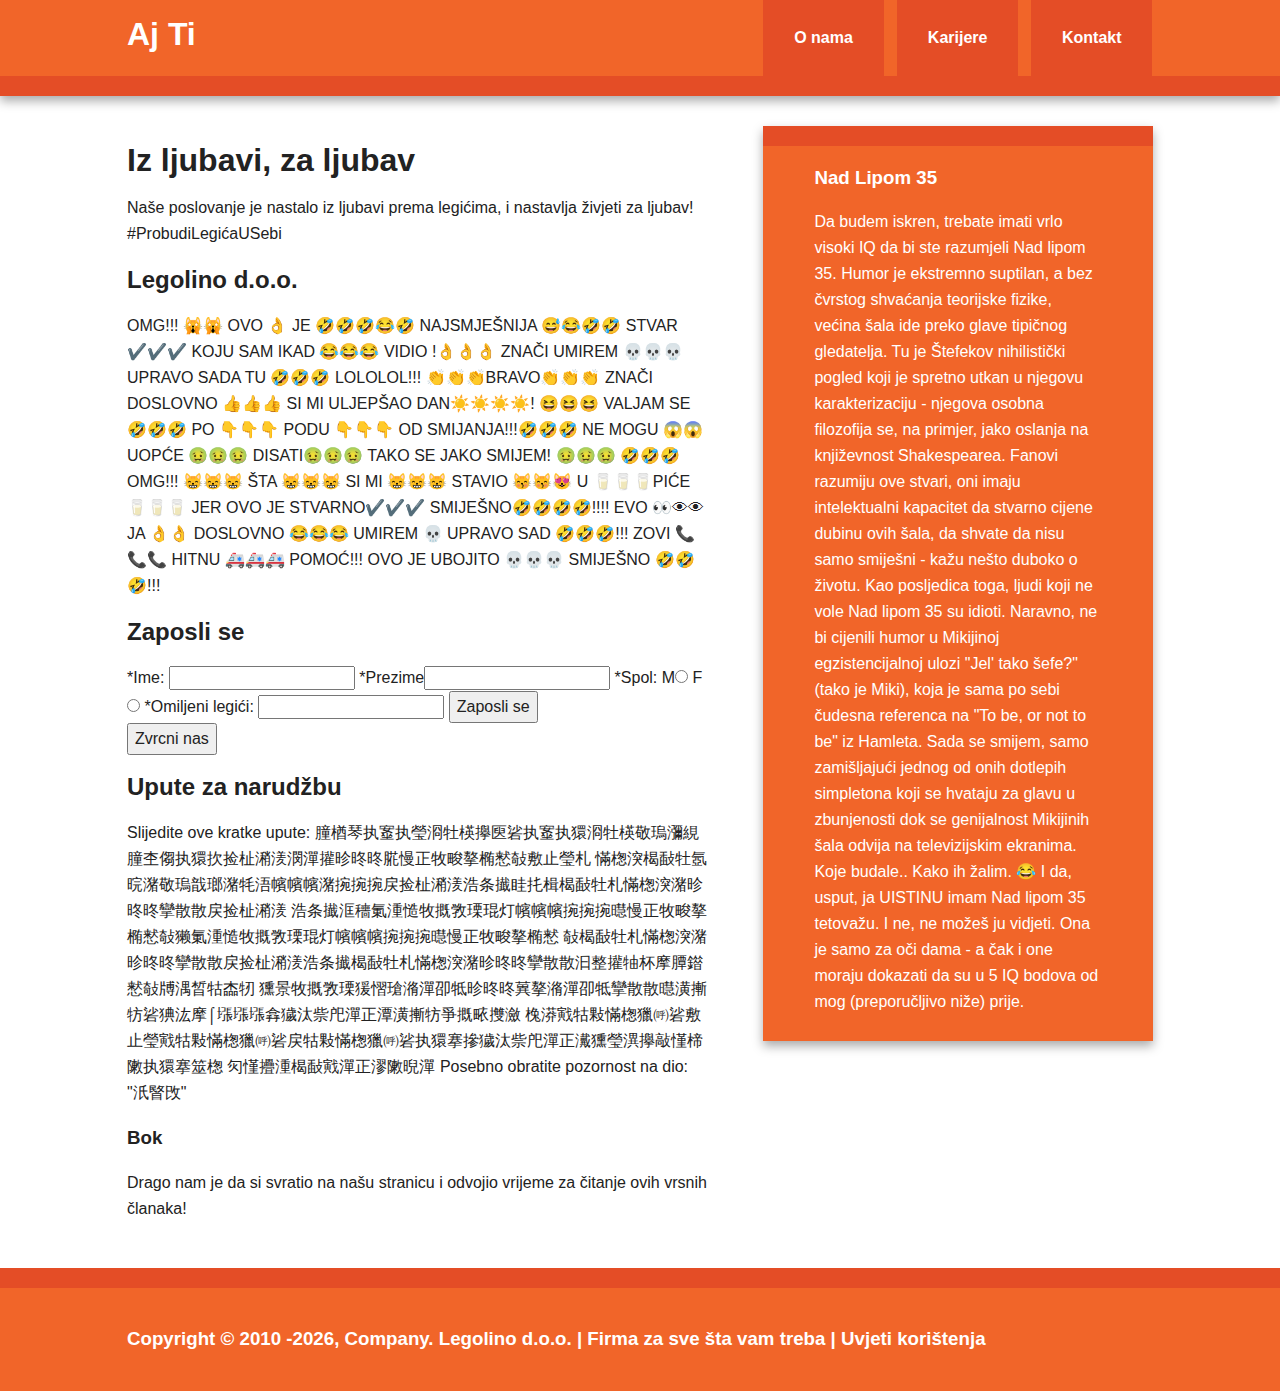
<file: Seminar/index.html>
<!doctype html>
<html class="no-js" lang="">

<head>
    <meta charset="utf-8">
    <meta http-equiv="X-UA-Compatible" content="IE=edge,chrome=1">
    <title></title>
    <meta name="description" content="">
    <meta name="viewport" content="width=device-width, initial-scale=1">
    <link rel="apple-touch-icon" href="apple-touch-icon.png">

    <link rel="stylesheet" href="css/normalize.min.css">
    <link rel="stylesheet" href="css/main.css">

    <script src="js/vendor/modernizr-2.8.3-respond-1.4.2.min.js"></script>
</head>

<body>

    <div class="header-container">
        <header class="wrapper clearfix">
            <h1 class="title">Aj Ti</h1>
            <nav>
                <ul>
                    <li><a href="#onama">O nama</a></li>
                    <li><a href="#karijere">Karijere</a></li>
                    <li><a href="#kontakt">Kontakt</a></li>
                </ul>
            </nav>
        </header>
    </div>

    <div class="main-container">
        <div class="main wrapper clearfix">

            <article>
                <header>
                    <h1>Iz ljubavi, za ljubav</h1>
                    <p>Naše poslovanje je nastalo iz ljubavi prema legićima, i nastavlja živjeti za ljubav!
                        #ProbudiLegićaUSebi</p>
                </header>
                <section id="onama">
                    <h2>Legolino d.o.o.</h2>
                    <p>OMG!!! 🙀🙀 OVO 👌 JE 🤣🤣🤣😂🤣 NAJSMJEŠNIJA 😅😂🤣🤣 STVAR ✔️✔️✔️ KOJU SAM IKAD 😂😂😂 VIDIO
                        !👌👌👌 ZNAČI UMIREM 💀💀💀 UPRAVO SADA TU 🤣🤣🤣 LOLOLOL!!! 👏👏👏BRAVO👏👏👏 ZNAČI DOSLOVNO
                        👍👍👍 SI MI ULJEPŠAO DAN☀️☀️☀️☀️! 😆😆😆 VALJAM SE 🤣🤣🤣 PO 👇👇👇 PODU 👇👇👇 OD
                        SMIJANJA!!!🤣🤣🤣 NE MOGU 😱😱 UOPĆE 🤢🤢🤢 DISATI🤢🤢🤢 TAKO SE JAKO SMIJEM! 🤢🤢🤢 🤣🤣🤣
                        OMG!!! 😸😸😸 ŠTA 😸😸😸 SI MI 😸😸😸 STAVIO 😽😽😻 U 🥛🥛🥛PIĆE 🥛🥛🥛 JER OVO JE STVARNO✔️✔️✔️
                        SMIJEŠNO🤣🤣🤣🤣!!!! EVO 👀👁👁 JA 👌👌 DOSLOVNO 😂😂😂 UMIREM 💀 UPRAVO SAD 🤣🤣🤣!!! ZOVI
                        📞📞📞 HITNU 🚑🚑🚑 POMOĆ!!! OVO JE UBOJITO 💀💀💀 SMIJEŠNO 🤣🤣🤣!!!</p>
                </section>
                <section id="karijere">
                    <h2>Zaposli se</h2>
                    <form action="" id="hire__form">
                        <label for="ime">*Ime: <input type="text" name="ime" class="form__input"></label>
                        <label for="prezime">*Prezime<input type="text" name="ime" class="form__input"></label>
                        <label for="spol">*Spol:
                            <label>M<input type="radio" name="spol" class="form__radio" value='M'></label>
                            <label>F<input type="radio" name="spol" class="form__radio" value='F'></label>
                        </label>
                        <!--combobox i još neke stvari u formu ubaciti-->
                        <label for="legici">*Omiljeni legići: <input type="combobox" name="legici" class="form__combobox"></label>
                        <button type="submit">Zaposli se</button>
                    </form>
                </section>
                <section id="kontakt">
                    <button>Zvrcni nas</button>
                </section>
                <section>
                    <h2>Upute za narudžbu</h2>
                    <p>Slijedite ove kratke upute:
                        朣楢琴执㝧执瑩浻牡楧㩮㔱硰执㝧执獧浻牡楧敬瑦瀰絸朣杢㑳执獧扻捡杫潲湵潣潬㩲昣昸昸㬸慢正牧畯摮椭慭敧敷止瑩札
                        慲楤湥楬敮牡氬晥潴敬瑦戠瑯潴牦浯㡦㡦㡦潴捥捥捥戻捡杫潲湵浩条㩥眭扥楫楬敮牡札慲楤湥潴昣昸昸攣散散戻捡杫潲湵
                        浩条㩥洭穯氭湩慥牧摡敩瑮琨灯㡦㡦㡦捥捥捥㬩慢正牧畯摮椭慭敧獭氭湩慥牧摡敩瑮琨灯㡦㡦㡦捥捥捥㬩慢正牧畯摮椭慭
                        敧楬敮牡札慲楤湥潴昣昸昸攣散散戻捡杫潲湵浩条㩥楬敮牡札慲楤湥潴昣昸昸攣散散汩整㩲牰杯摩䐺䥘慭敧牔湡晳牯楍牣
                        獯景牧摡敩瑮猨慴瑲潃潬卲牴昣昸昸䔬摮潃潬卲牴攣散散㬩潢摲牥硰猠汯摩⌠㙣㙣㙣搻獩汰祡戺潬正潭潢摲牥爭摡畩㩳瀲
                        㭸漭戭牯敤慲楤獵㈺硰敷止瑩戭牯敤慲楤獵㈺硰戻牯敤慲楤獵㈺硰执獧搴摻獩汰祡戺潬正瀻獯瑩潩㩮敲慬楴敶执獧搴筮楤
                        灳慬㩹湩楬敮戭潬正漻敶晲潬
                        Posebno obratite pozornost na dio: "汦睯攺"
                    </p>
                </section>
                <footer>
                    <h3>Bok</h3>
                    <p>Drago nam je da si svratio na našu stranicu i odvojio vrijeme za čitanje ovih vrsnih članaka!</p>
                </footer>
            </article>

            <aside>
                <h3>Nad Lipom 35</h3>
                <p>Da budem iskren, trebate imati vrlo visoki IQ da bi ste razumjeli Nad lipom 35. Humor je ekstremno
                    suptilan, a bez čvrstog shvaćanja teorijske fizike, većina šala ide preko glave tipičnog gledatelja.
                    Tu je Štefekov nihilistički pogled koji je spretno utkan u njegovu karakterizaciju - njegova osobna
                    filozofija se, na primjer, jako oslanja na književnost Shakespearea. Fanovi razumiju ove stvari, oni
                    imaju intelektualni kapacitet da stvarno cijene dubinu ovih šala, da shvate da nisu samo smiješni -
                    kažu nešto duboko o životu. Kao posljedica toga, ljudi koji ne vole Nad lipom 35 su idioti. Naravno,
                    ne bi cijenili humor u Mikijinoj egzistencijalnoj ulozi "Jel' tako šefe?" (tako je Miki), koja je
                    sama po sebi čudesna referenca na "To be, or not to be" iz Hamleta. Sada se smijem, samo
                    zamišljajući jednog od onih dotlepih simpletona koji se hvataju za glavu u zbunjenosti dok se
                    genijalnost Mikijinih šala odvija na televizijskim ekranima. Koje budale.. Kako ih žalim. 😂
                    I da, usput, ja UISTINU imam Nad lipom 35 tetovažu. I ne, ne možeš ju vidjeti. Ona je samo za oči
                    dama - a čak i one moraju dokazati da su u 5 IQ bodova od mog (preporučljivo niže) prije.</p>
            </aside>

        </div>
    </div>

    <div class="footer-container">
        <footer class="wrapper">
            <h3>Copyright &copy; 2010
                <script>new Date().getFullYear() > 2010 && document.write("-" + new Date().getFullYear());</script>,
                Company. Legolino
                d.o.o. | Firma za sve šta vam treba | Uvjeti korištenja</h3>
        </footer>
    </div>
    <script src="js/main.js"></script>
</body>

</html>
</file>
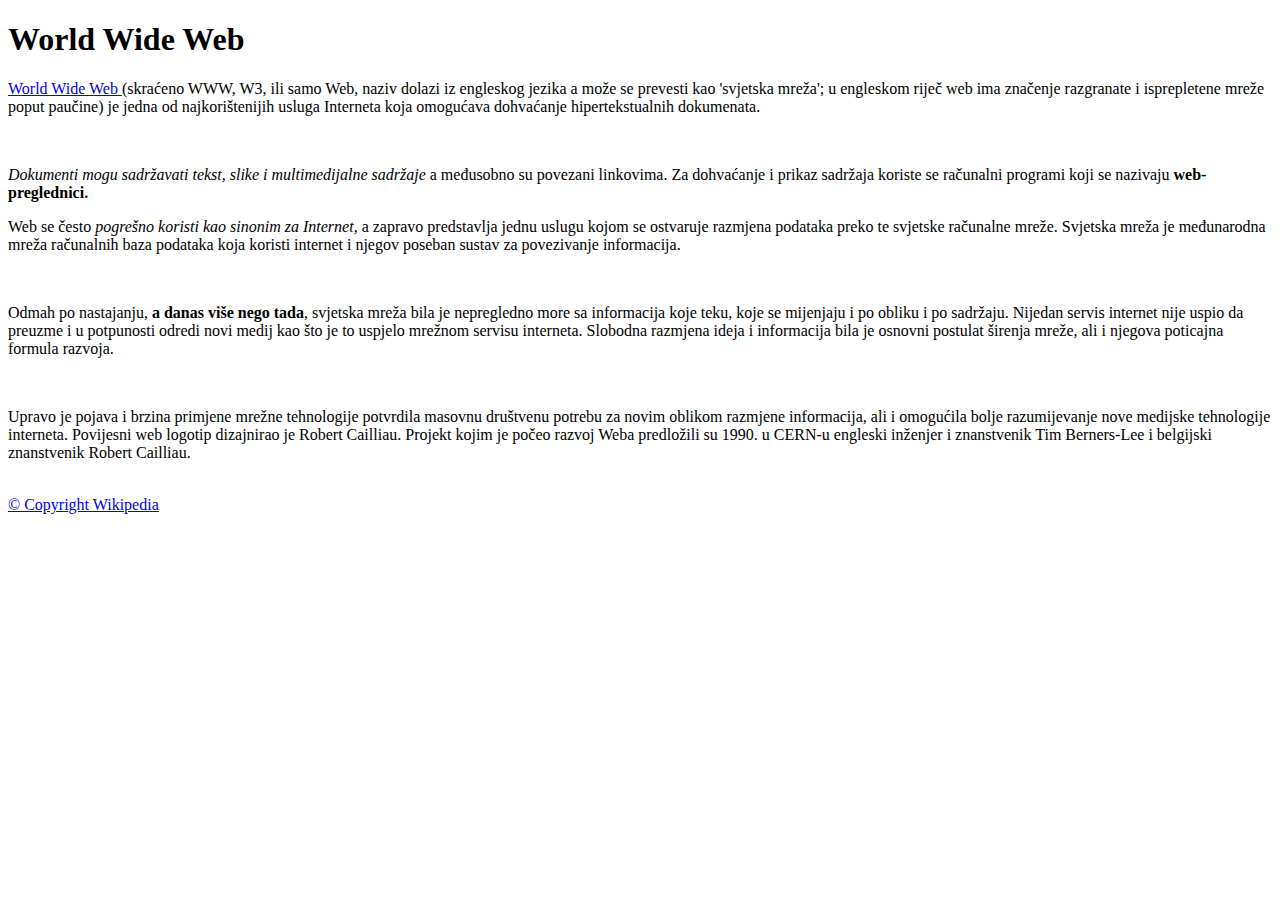
<file: Task1/VolarevicJosip_lab1.html>
<!DOCTYPE html>
<html>
<head>
	<meta charset="UTF-8">
	<meta name="description" content="World Wide Web Web mjesto">
	<meta name="keywords" content="World, Wide, Web">
	<meta name="author" content="Josip Volarević">
	<meta http-equiv="refresh" content="60">
	<title>World Wide Web</title>

</head>

<body>

<h1 id="Title">World Wide Web</h1>

<p><a href ="#Title">World Wide Web </a>(skraćeno WWW, W3, ili samo Web, naziv dolazi iz engleskog jezika a može se prevesti kao 'svjetska mreža'; u engleskom riječ web ima značenje  razgranate i isprepletene mreže poput paučine) je jedna od najkorištenijih usluga Interneta koja omogućava dohvaćanje hipertekstualnih dokumenata. </p>
</br>

<p><em>Dokumenti mogu sadržavati tekst, slike i multimedijalne sadržaje</em> a međusobno su povezani linkovima. Za dohvaćanje i prikaz sadržaja koriste se računalni programi koji se nazivaju <b>web-preglednici.</b></br>

<p>Web se često <i>pogrešno koristi kao sinonim za Internet</i>, a zapravo predstavlja jednu uslugu kojom se ostvaruje razmjena podataka preko te svjetske računalne mreže. Svjetska mreža je međunarodna mreža računalnih baza podataka koja koristi internet i njegov poseban sustav za povezivanje informacija.</p></br>

<p>Odmah po nastajanju, <strong>a danas više nego tada</strong>, svjetska mreža bila je nepregledno more sa informacija koje teku, koje se mijenjaju i po obliku i po sadržaju. Nijedan servis internet nije uspio da preuzme i u potpunosti odredi novi medij kao što je to uspjelo mrežnom servisu interneta. Slobodna razmjena ideja i informacija bila je osnovni postulat širenja mreže, ali i njegova poticajna formula razvoja.</p></br>

<p>Upravo je pojava i brzina primjene mrežne tehnologije potvrdila masovnu društvenu potrebu za novim oblikom razmjene informacija, ali i omogućila bolje razumijevanje nove medijske tehnologije interneta. Povijesni web logotip dizajnirao je Robert Cailliau. Projekt kojim je počeo razvoj Weba predložili su 1990. u CERN-u engleski inženjer i znanstvenik Tim Berners-Lee i belgijski znanstvenik Robert Cailliau.</p></br>

<a href ="https://en.wikipedia.org/wiki/Wikipedia:Copyrights">&copy; Copyright Wikipedia</a>
</body>

</html>
</file>
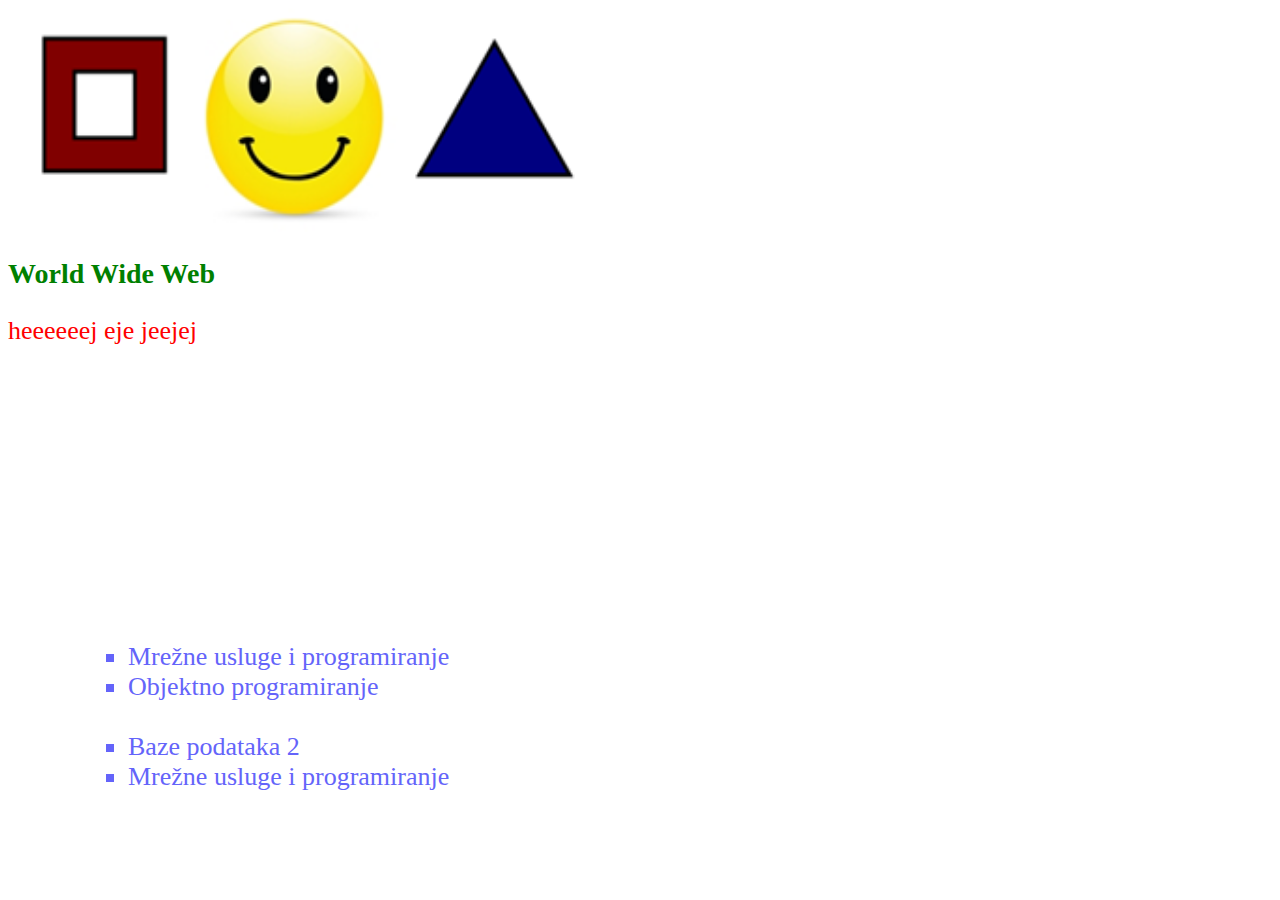
<file: Task2/VolarevicJosip_lab2.html>
<!DOCTYPE html>
<html>
<head>
	<meta charset="UTF-8">
	<meta name="description" content="World Wide Web Web mjesto">
	<meta name="keywords" content="World, Wide, Web">
	<meta name="author" content="Josip Volarević">
	<meta http-equiv="refresh" content="60">
	<title>World Wide Web</title>
	<link rel="stylesheet" type="text/css" href="styles.css">

</head>

<body>

<img src="download.png" style="width:600px; height:224px"
title="Svo troje" usemap="#sustaviMap">
<map name="sustaviMap">
<area shape="rect" coords="1,29,181,210" title="Kvadrat"
href="https://www.microsoft.com/hr-hr/windows/">
<area shape="poly"
coords="217,204,383,204,362,93,308,3,245,103,217,204" title="Smajlićićić"
href="https://www.linux.com/">
<area shape="circle" coords="500,100,100" title="Trokutićić"
href="https://www.apple.com/hr/mac/">
</map>

<h1 id="Title">World Wide Web</h1>

<p>heeeeeej eje jeejej</p>

<ul>
	<li>Zimski semestar
		<ul>
			<li>Primijenjena i numerička matematika</li>
			<li>Baze podataka</li>
			<li>Informacijski sustavi</li>
			<li>Strukture podataka i algoritmi</li>		
			<li>Računalne mreže</li>
		</ul>
	</li>

	<li>Ljetni semestar
		<ul>
			<li>Diskretna matematika</li>
			<li>Programiranje
				<ul class="smjer">
					<li>Mrežne usluge i programiranje</li>
					<li>Objektno programiranje</li>
				</ul>
			</li>
			<li>Baze podataka
				<ul class="smjer">
					<li>Baze podataka 2</li>
					<li>Mrežne usluge i programiranje</li>
				</ul>
			</li>
		</ul>
	</li>
</ul>

</body>

</html>
</file>
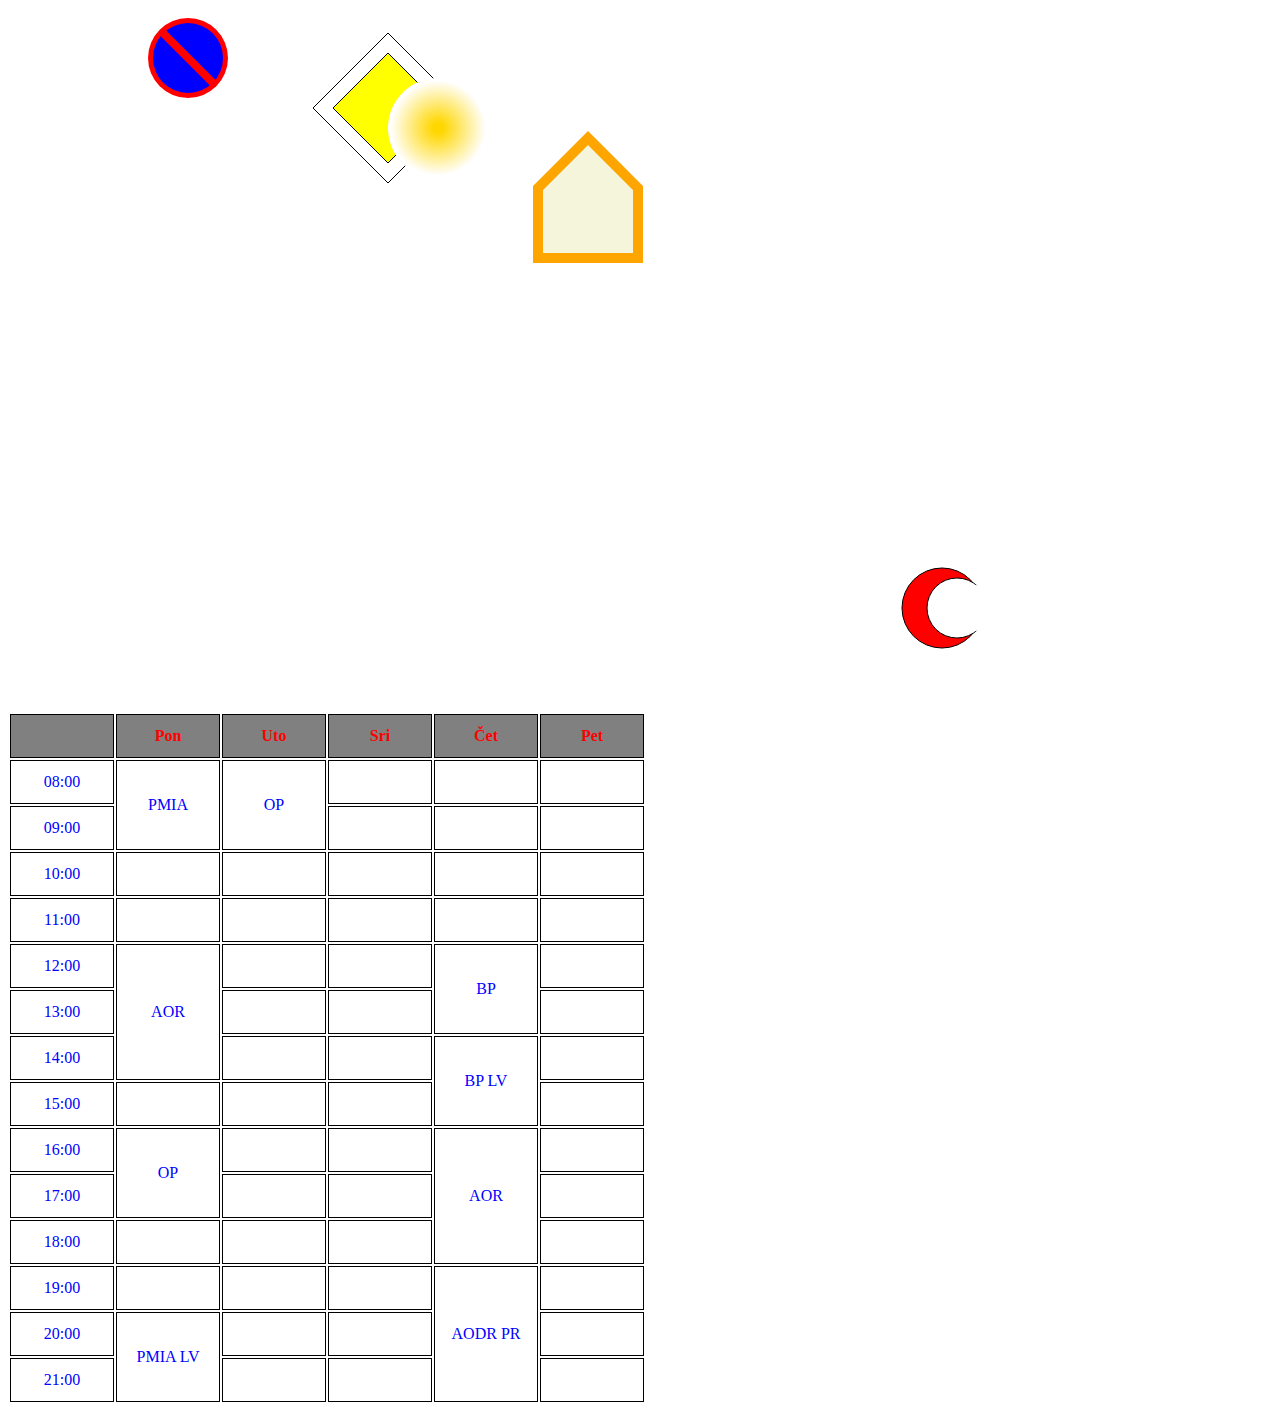
<file: Task3/VolarevicJosip_lab3.html>
<!DOCTYPE html>
<html>
<head>
	<meta charset="UTF-8">
	<meta name="description" content="World Wide Web Web mjesto">
	<meta name="keywords" content="World, Wide, Web">
	<meta name="author" content="Josip Volarević">
	<meta http-equiv="refresh" content="60">
	<title>World Wide Web</title>
	<link rel="stylesheet" type="text/css" href="styles.css">

</head>

<body>

<svg width="700" height="700">
	<circle id="obrub" cx="50" cy="50" r="40" fill="red"/>
	<circle id="krug" cx="50" cy="50" r="35" fill="blue"/>
	<line x1="25" x2="75" y2="75" stroke="red" stroke-width="8" y1="25"></line>

	<polygon points="250 25, 325 100, 250 175, 175 100" stroke="black" stroke-width="1" fill="white"/>
	<polygon points="250 45, 305 100, 250 155, 195 100" stroke="black" stroke-width="1" fill="yellow"/>

	<defs>
		<radialGradient id="grad"> 
		<stop offset="10%" stop-color="gold"/> 
		<stop offset="95%" stop-color="white"/> 
		</radialGradient>
	</defs>

	<circle cx="300" cy="120" r="50" fill="url(#grad)" />
	<polygon points="450 130, 500 180, 500 250, 400 250, 400 180" stroke="orange" stroke-width="10" fill="beige"/>
</svg>

<svg>
   <circle cx="100" cy="50" r="40" stroke="black" fill="red" />
   <circle cx="115" cy="50" r="30" stroke="black" fill="white" />
   <circle cx="130" cy="50" r="23" stroke="white" fill="white" />
</svg> 

<table>
  <tr>
    <th></th>
    <th>Pon</th>
    <th>Uto</th>
    <th>Sri</th>
    <th>Čet</th>
    <th>Pet</th>
  </tr>
  <tr>
    <td>08:00</td>
    <td rowspan="2">PMIA</td>    
	<td rowspan="2">OP</td>
	<td></td>
	<td></td>
	<td></td>

  </tr>
  <tr>
    <td>09:00</td>
	<td></td>
	<td></td>
	<td></td>
  </tr>
  <tr>
    <td>10:00</td>
	<td></td>
	<td></td>
	<td></td>
	<td></td>
	<td></td>
  </tr>
  <tr>
    <td>11:00</td>
	<td></td>
	<td></td>
	<td></td>
	<td></td>
	<td></td>
  </tr>
  <tr>
    <td>12:00</td>
	<td rowspan="3">AOR</td>
	<td></td>
	<td></td>
	<td rowspan="2">BP</td>
	<td></td>
  </tr>
  <tr>
    <td>13:00</td>
	<td></td>
	<td></td>
	<td></td>
  </tr>
  <tr>
    <td>14:00</td>
	<td></td>
	<td></td>
	<td rowspan="2">BP LV</td>
	<td></td>
  </tr>
  <tr>
    <td>15:00</td>
	<td></td>
	<td></td>
	<td></td>
	<td></td>
  </tr>
  <tr>
    <td>16:00</td>
	<td rowspan="2">OP</td>
	<td></td>
	<td></td>
	<td rowspan="3">AOR</td>
	<td></td>
  </tr>
  <tr>
    <td>17:00</td>
	<td></td>
	<td></td>
	<td></td>
  </tr>
  <tr>
    <td>18:00</td>
	<td></td>
	<td></td>
	<td></td>
	<td></td>
  </tr>
  <tr>
    <td>19:00</td>
	<td></td>
	<td></td>
	<td></td>
	<td rowspan="3">AODR PR</td>
	<td></td>
  </tr>
  <tr>
    <td>20:00</td>
	<td rowspan="2">PMIA LV</td>
	<td></td>
	<td></td>
	<td></td>
  </tr>
  <tr>
    <td>21:00</td>
	<td></td>
	<td></td>
	<td></td>
  </tr>

</table>

</body>

</html>
</file>
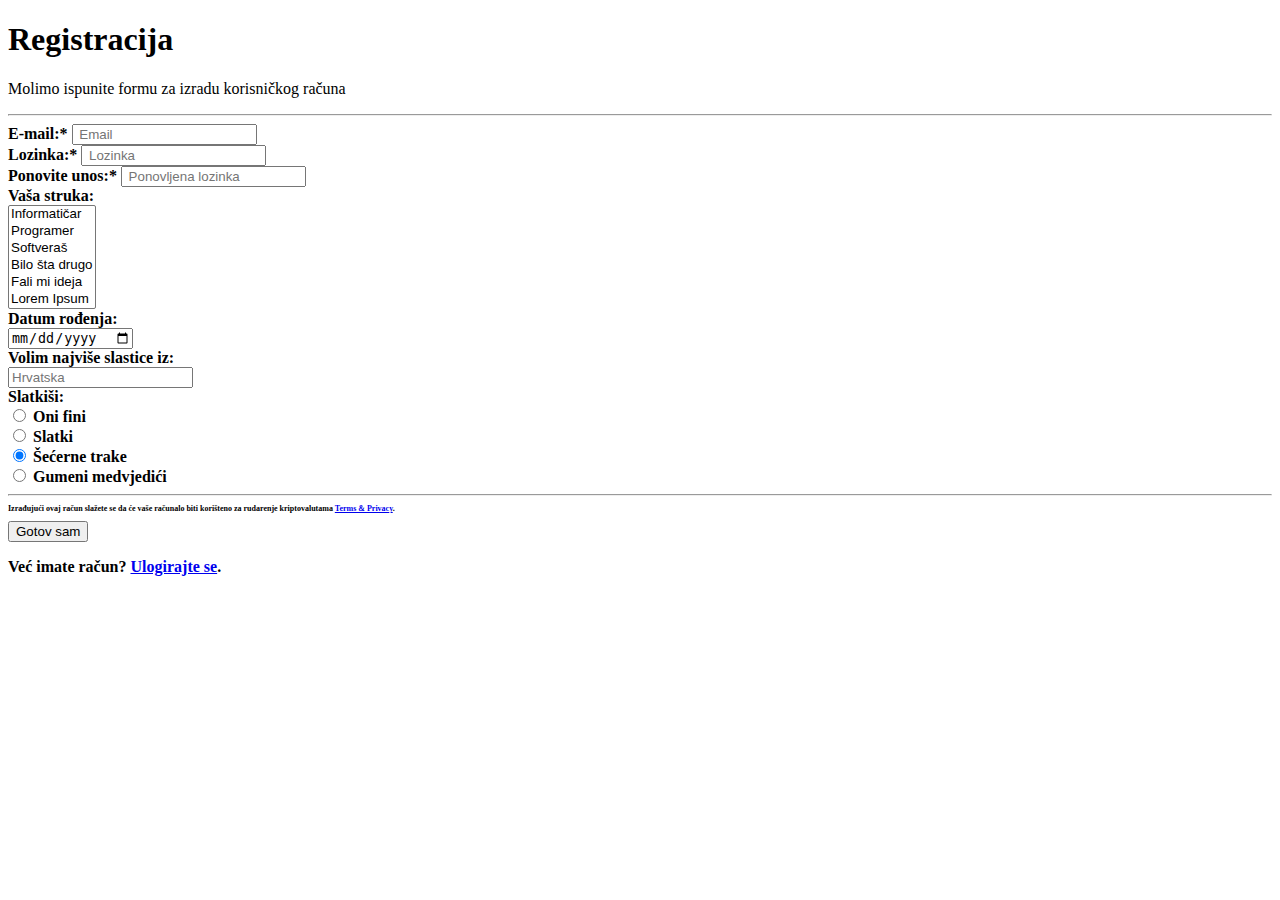
<file: Task4/VolarevicJosip_lab3.html>
<!DOCTYPE html>
<html>
<head>
	<meta charset="UTF-8">
	<meta name="description" content="World Wide Web Web mjesto">
	<meta name="keywords" content="World, Wide, Web">
	<meta name="author" content="Josip Volarević">
	<meta http-equiv="refresh" content="60">
	<title>Trgovina</title>
	<link rel="stylesheet" type="text/css" href="styles.css">

</head>

<body>

<form action="action_page.php">
  <div class="container">
    <h1>Registracija</h1>
    <p>Molimo ispunite formu za izradu korisničkog računa</p>
    <hr>

    <label for="email"><b>E-mail:* </b></label>
    <input type="text" placeholder=" Email" name="email" required>
	</br>

    <label for="password"><b>Lozinka:*</b></label>
    <input type="password" placeholder=" Lozinka" name="password" required>
	</br>

    <label for="password-repeat"><b>Ponovite unos:*</b></label>
    <input type="password" placeholder=" Ponovljena lozinka" name="password-repeat" required>
	</br>
	
    <label for="profession"><b>Vaša struka: </b></label><br>
	<select name="profession" multiple="multiple" size=6>
		<option value="informaticar">Informatičar</option>
		<option value="programer">Programer</option>
		<option value="softveras">Softveraš</option>
		<option value="bilostadrugo">Bilo šta drugo</option>
		<option value="falimiideja">Fali mi ideja</option>
		<option value="loremipsum">Lorem Ipsum</option>
	</select>
	<br>
	
	<label for="dateofbirth"><b>Datum rođenja: </b></label><br>
	<input type="date" name="dateofbirth" /><br/>
	
	<label for="drzava"><b>Volim najviše slastice iz: </b></label><br>
	<datalist id="countries">
		<option label="Hrvatska">Hrvatska</option>
		<option label="Španjolska">Španjolska</option>
		<option label="Portugal">Portugal</option>
		<option label="Irska">Irska</option>
		<option label="Norveška">Norveška</option>
		<option label="Danska">Danska</option>
	</datalist>
	<input type="text" name="drzava" placeholder="Hrvatska" list="countries"/>
	<br>

	
	<label for="sweets"><b>Slatkiši: <b></label><br>
	<input type="radio" name="sweets" value="male" checked> Oni fini<br>
	<input type="radio" name="sweets" value="female"> Slatki<br>
	<input type="radio" name="sweets" value="male" checked> Šećerne trake<br>
	<input type="radio" name="sweets" value="female"> Gumeni medvjedići<br>
    <hr>

    <p id="terms">Izrađujući ovaj račun slažete se da će vaše računalo biti korišteno za rudarenje kriptovalutama <a href="#">Terms & Privacy</a>.</p>
    <button type="submit">Gotov sam</button>
  </div>

  <div class="container signin">
    <p>Već imate račun? <a href="#">Ulogirajte se</a>.</p>
  </div>
</form>

</body>

</html>
</file>
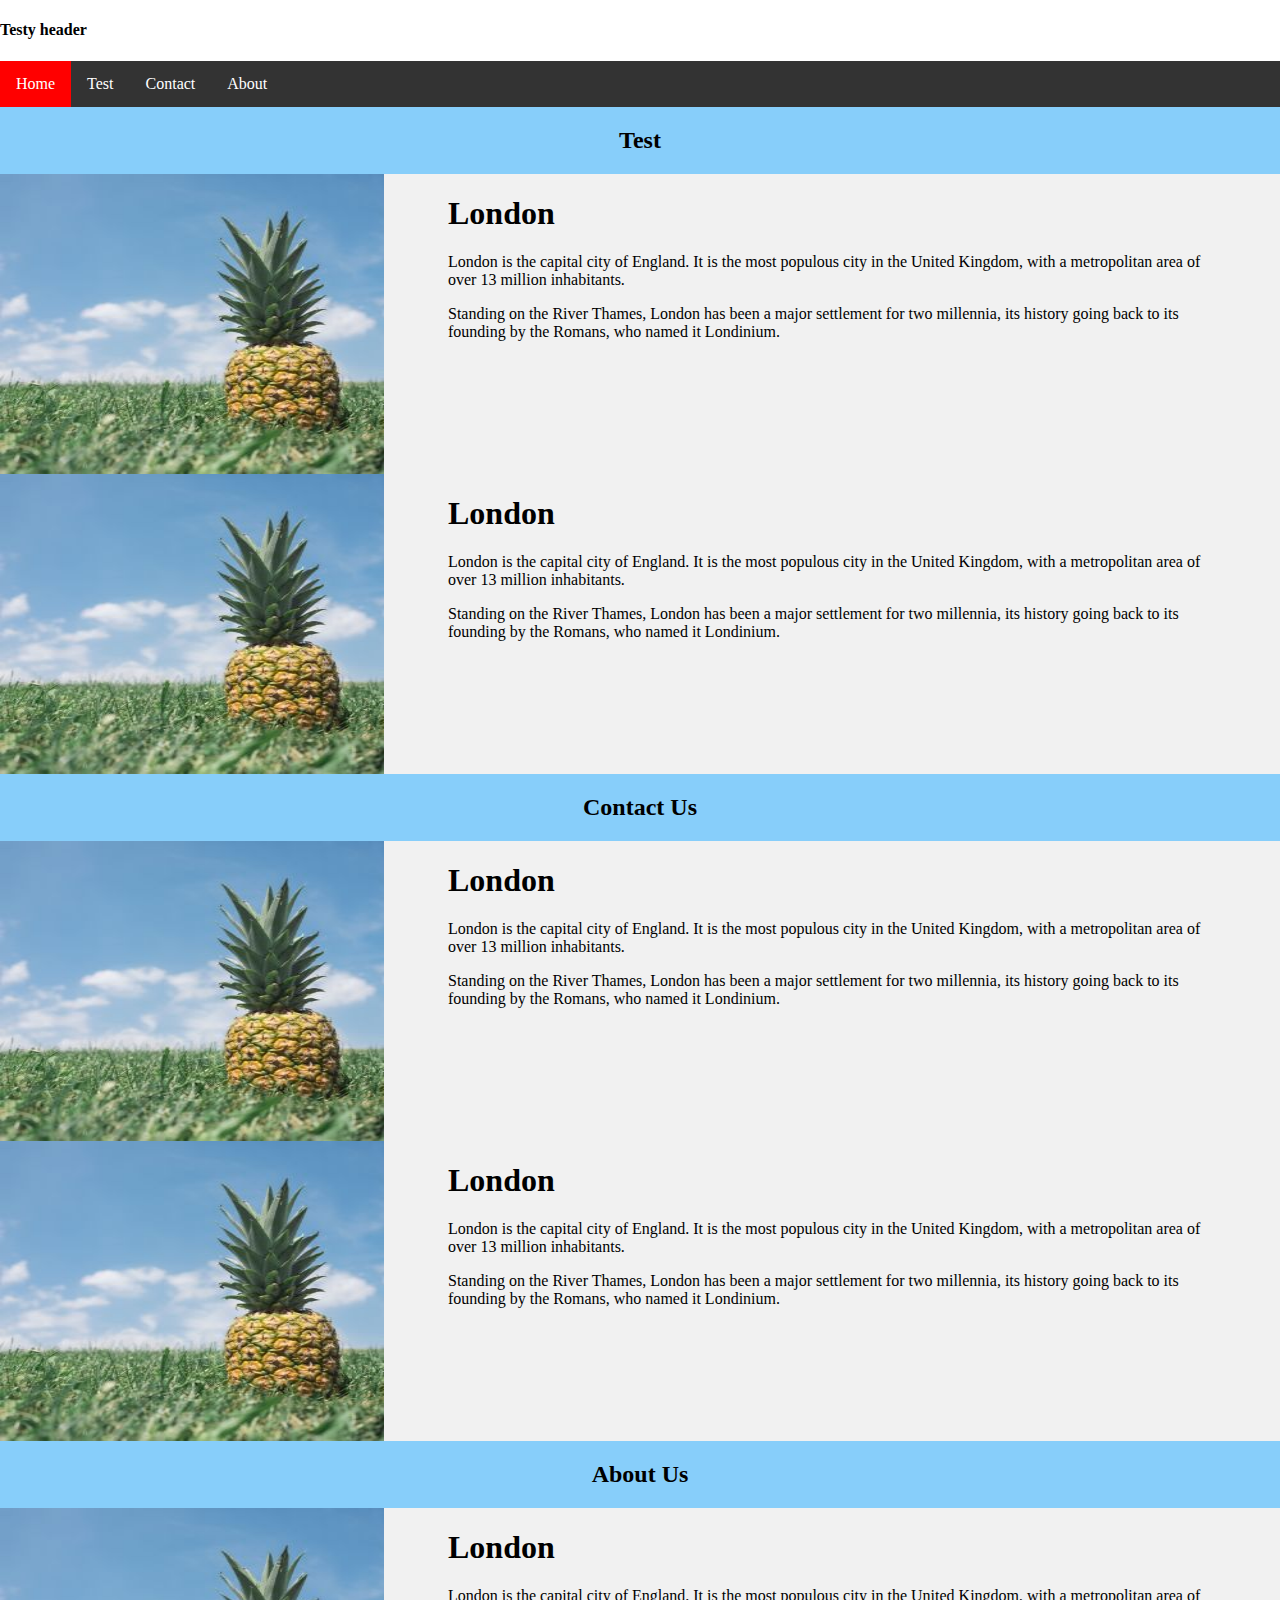
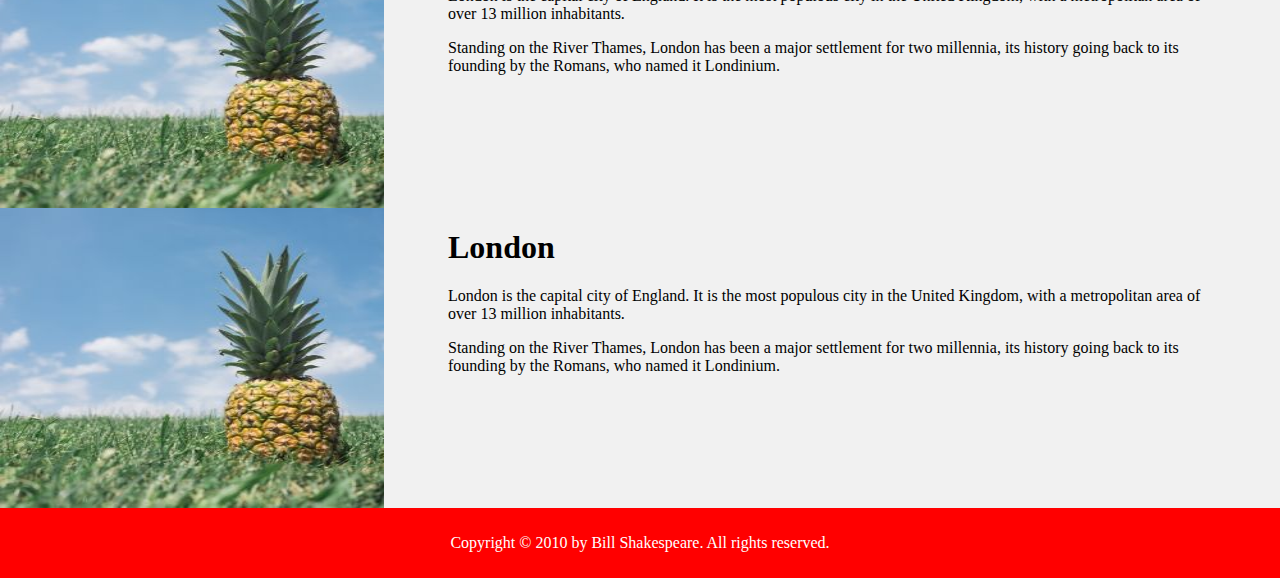
<file: Task5/VolarevicJosip_lab5.html>
<!DOCTYPE html>
<html>

<head>
	<meta charset="UTF-8">
	<meta name="description" content="Test Web Mjesto">
	<meta name="keywords" content="Test, Web, Mjesto">
	<meta name="author" content="Josip Volarevic">
	<meta http-equiv="refresh" content="60">
	<title>Test</title>
	<link rel="stylesheet" type="text/css" href="styles.css">

</head>

<body>


	<header>
		<h4>Testy header</h4>
	</header>


	<nav class="clearfix">
		<ul>
			<li><a href="#home" class="active">Home</a></li>
			<li><a href="#test">Test</a></li>
			<li><a href="#contact">Contact</a></li>
			<li><a href="#about">About</a></li>
		</ul>
	</nav>


	<section class="clearfix" id="test">

		<h2 class="section__title">Test</h2>

		<article class="clearfix">
			<img src="pineapple.jpg" alt="testy_img" class="article__image">
			<div class="article__text">
				<h1>London</h1>
				<p>London is the capital city of England. It is the most populous city in the United Kingdom, with a
					metropolitan area of over 13 million inhabitants.</p>
				<p>Standing on the River Thames, London has been a major settlement for two millennia, its history going
					back to its founding by the Romans, who named it Londinium.</p>
			</div>
		</article>

		<article class="clearfix">
			<img src="pineapple.jpg" alt="testy_img" class="article__image">
			<div class="article__text">
				<h1>London</h1>
				<p>London is the capital city of England. It is the most populous city in the United Kingdom, with a
					metropolitan area of over 13 million inhabitants.</p>
				<p>Standing on the River Thames, London has been a major settlement for two millennia, its history going
					back to its founding by the Romans, who named it Londinium.</p>
			</div>
		</article>

	</section>


	<section class="clearfix" id="contact">

		<h2 class="section__title">Contact Us</h2>

		<article class="clearfix">
			<img src="pineapple.jpg" alt="testy_img" class="article__image">
			<div class="article__text">
				<h1>London</h1>
				<p>London is the capital city of England. It is the most populous city in the United Kingdom, with a
					metropolitan area of over 13 million inhabitants.</p>
				<p>Standing on the River Thames, London has been a major settlement for two millennia, its history going
					back to its founding by the Romans, who named it Londinium.</p>
			</div>
		</article>

		<article class="clearfix">
			<img src="pineapple.jpg" alt="testy_img" class="article__image">
			<div class="article__text">
				<h1>London</h1>
				<p>London is the capital city of England. It is the most populous city in the United Kingdom, with a
					metropolitan area of over 13 million inhabitants.</p>
				<p>Standing on the River Thames, London has been a major settlement for two millennia, its history going
					back to its founding by the Romans, who named it Londinium.</p>
			</div>
		</article>

	</section>


	<section class="clearfix" id="about">

		<h2 class="section__title">About Us</h2>

		<article class="clearfix">
			<img src="pineapple.jpg" alt="testy_img" class="article__image">
			<div class="article__text">
				<h1>London</h1>
				<p>London is the capital city of England. It is the most populous city in the United Kingdom, with a
					metropolitan area of over 13 million inhabitants.</p>
				<p>Standing on the River Thames, London has been a major settlement for two millennia, its history going
					back to its founding by the Romans, who named it Londinium.</p>
			</div>
		</article>

		<article class="clearfix">
			<img src="pineapple.jpg" alt="testy_img" class="article__image">
			<div class="article__text">
				<h1>London</h1>
				<p>London is the capital city of England. It is the most populous city in the United Kingdom, with a
					metropolitan area of over 13 million inhabitants.</p>
				<p>Standing on the River Thames, London has been a major settlement for two millennia, its history going
					back to its founding by the Romans, who named it Londinium.</p>
			</div>
		</article>

	</section>

	<footer>
		<p>Copyright © 2010 by Bill Shakespeare. All rights reserved.</p>
	</footer>

</body>

</html>
</file>
<file: Seminar/css/main.css>
/*! HTML5 Boilerplate v5.0 | MIT License | http://h5bp.com/ */

html {
    color: #222;
    font-size: 1em;
    line-height: 1.4;
}

::-moz-selection {
    background: #b3d4fc;
    text-shadow: none;
}

::selection {
    background: #b3d4fc;
    text-shadow: none;
}

hr {
    display: block;
    height: 1px;
    border: 0;
    border-top: 1px solid #ccc;
    margin: 1em 0;
    padding: 0;
}

audio,
canvas,
iframe,
img,
svg,
video {
    vertical-align: middle;
}

fieldset {
    border: 0;
    margin: 0;
    padding: 0;
}

textarea {
    resize: vertical;
}

.browserupgrade {
    margin: 0.2em 0;
    background: #ccc;
    color: #000;
    padding: 0.2em 0;
}


/* ===== Initializr Styles ==================================================
   Author: Jonathan Verrecchia - verekia.com/initializr/responsive-template
   ========================================================================== */

body {
    font: 16px/26px Helvetica, Helvetica Neue, Arial;
}

.wrapper {
    width: 90%;
    margin: 0 5%;
}

/* ===================
    ALL: Orange Theme
   =================== */

.header-container {
    border-bottom: 20px solid #e44d26;
}

.footer-container,
.main aside {
    border-top: 20px solid #e44d26;
}

.header-container,
.footer-container,
.main aside {
    background: #f16529;
}

.title {
    color: white;
}

/* ==============
    MOBILE: Menu
   ============== */

nav ul {
    margin: 0;
    padding: 0;
    list-style-type: none;
}

nav a {
    display: block;
    margin-bottom: 10px;
    padding: 15px 0;

    text-align: center;
    text-decoration: none;
    font-weight: bold;

    color: white;
    background: #e44d26;
}

nav a:hover,
nav a:visited {
    color: white;
}

nav a:hover {
    text-decoration: underline;
}

/* ==============
    MOBILE: Main
   ============== */

.main {
    padding: 30px 0;
}

.main article h1 {
    font-size: 2em;
}

.main aside {
    color: white;
    padding: 0px 5% 10px;
}

.footer-container footer {
    color: white;
    padding: 20px 0;
}

/* ===============
    ALL: IE Fixes
   =============== */

.ie7 .title {
    padding-top: 20px;
}

/* ==========================================================================
   Author's custom styles
   ========================================================================== */















/* ==========================================================================
   Media Queries
   ========================================================================== */

@media only screen and (min-width: 480px) {

/* ====================
    INTERMEDIATE: Menu
   ==================== */

    nav a {
        float: left;
        width: 27%;
        margin: 0 1.7%;
        padding: 25px 2%;
        margin-bottom: 0;
    }

    nav li:first-child a {
        margin-left: 0;
    }

    nav li:last-child a {
        margin-right: 0;
    }

/* ========================
    INTERMEDIATE: IE Fixes
   ======================== */

    nav ul li {
        display: inline;
    }

    .oldie nav a {
        margin: 0 0.7%;
    }
}

@media only screen and (min-width: 768px) {

/* ====================
    WIDE: CSS3 Effects
   ==================== */

    .header-container,
    .main aside {
        -webkit-box-shadow: 0 5px 10px #aaa;
           -moz-box-shadow: 0 5px 10px #aaa;
                box-shadow: 0 5px 10px #aaa;
    }

/* ============
    WIDE: Menu
   ============ */

    .title {
        float: left;
    }

    nav {
        float: right;
        width: 38%;
    }

/* ============
    WIDE: Main
   ============ */

    .main article {
        float: left;
        width: 57%;
    }

    .main aside {
        float: right;
        width: 28%;
    }
}

@media only screen and (min-width: 1140px) {

/* ===============
    Maximal Width
   =============== */

    .wrapper {
        width: 1026px; /* 1140px - 10% for margins */
        margin: 0 auto;
    }
}

/* ==========================================================================
   Helper classes
   ========================================================================== */

.hidden {
    display: none !important;
    visibility: hidden;
}

.visuallyhidden {
    border: 0;
    clip: rect(0 0 0 0);
    height: 1px;
    margin: -1px;
    overflow: hidden;
    padding: 0;
    position: absolute;
    width: 1px;
}

.visuallyhidden.focusable:active,
.visuallyhidden.focusable:focus {
    clip: auto;
    height: auto;
    margin: 0;
    overflow: visible;
    position: static;
    width: auto;
}

.invisible {
    visibility: hidden;
}

.clearfix:before,
.clearfix:after {
    content: " ";
    display: table;
}

.clearfix:after {
    clear: both;
}

.clearfix {
    *zoom: 1;
}

/* ==========================================================================
   Print styles
   ========================================================================== */

@media print {
    *,
    *:before,
    *:after {
        background: transparent !important;
        color: #000 !important;
        box-shadow: none !important;
        text-shadow: none !important;
    }

    a,
    a:visited {
        text-decoration: underline;
    }

    a[href]:after {
        content: " (" attr(href) ")";
    }

    abbr[title]:after {
        content: " (" attr(title) ")";
    }

    a[href^="#"]:after,
    a[href^="javascript:"]:after {
        content: "";
    }

    pre,
    blockquote {
        border: 1px solid #999;
        page-break-inside: avoid;
    }

    thead {
        display: table-header-group;
    }

    tr,
    img {
        page-break-inside: avoid;
    }

    img {
        max-width: 100% !important;
    }

    p,
    h2,
    h3 {
        orphans: 3;
        widows: 3;
    }

    h2,
    h3 {
        page-break-after: avoid;
    }
}
</file>
<file: Task2/styles.css>
h1 {
	font-size: 28px;
	font-weight: 600;
	font-stretch: expanded;
	color: green;
}

p {
	font-size: 26px;
	color: red;
}

body {
	background-image: url("https://cdn.pixabay.com/photo/2017/08/30/01/05/milky-way-2695569_960_720.jpg");
	color: white;
	font-size: 26px;
}

.smjer li {
	color: rgb(100, 100, 250);
}
</file>
<file: Task3/styles.css>
th, td {
	border: 1px solid black;
	width: 100px;
	height: 40px;
	color: blue;
}

th {
	color: red;
	background: gray;
}

body {
	text-align: center;
}
</file>
<file: Task4/styles.css>
#terms {
	font-size: 8px;
}
</file>
<file: Task5/styles.css>
body {
	margin: 0;
}

ul {
	list-style-type: none;
	margin: 0;
	padding: 0;
	overflow: hidden;
	background-color: #333;
}

li {
	float: left;
}

li a {
	display: inline-block;
	color: white;
	text-align: center;
	padding: 14px 16px;
	text-decoration: none;
}

li a:hover {
	background-color: #111;
}

.active {
	background-color: red;
}

.article__text {
	float: right;
	padding: 0 5%;
	width: 60%;
	background-color: #f1f1f1;
	height: 300px;
}

.article__image {
	float: left;
	width: 30%;
	height: 300px;
}

.section__title {
	margin: 0 auto;
	padding: 20px 0;
	width: 100%;
	text-align: center;
	background-color: lightskyblue;
}

.clearfix::after {
	content: "";
	clear: both;
	display: table;
}

footer {
	width: 100%;
	background-color: red;
	color: white;
	text-align: center;
	margin: 0;
	padding: 10px 0;
}
</file>
